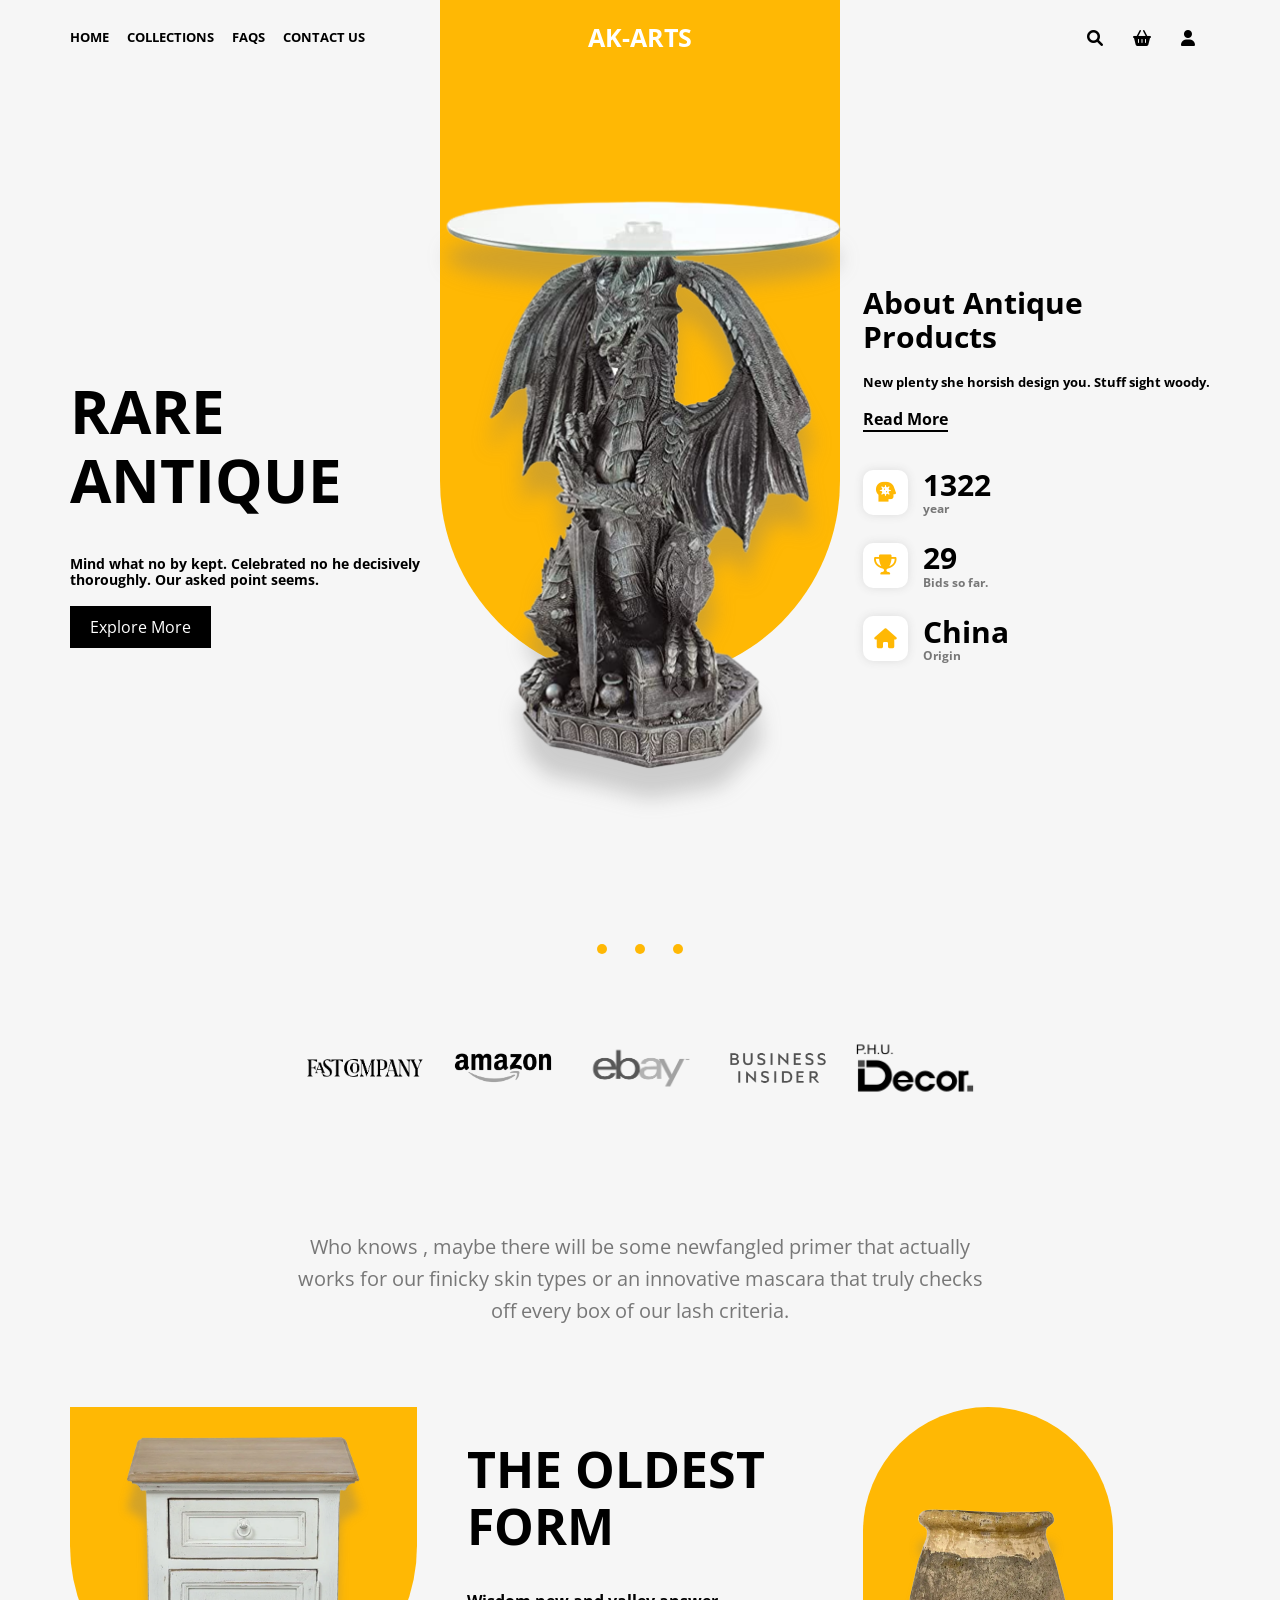
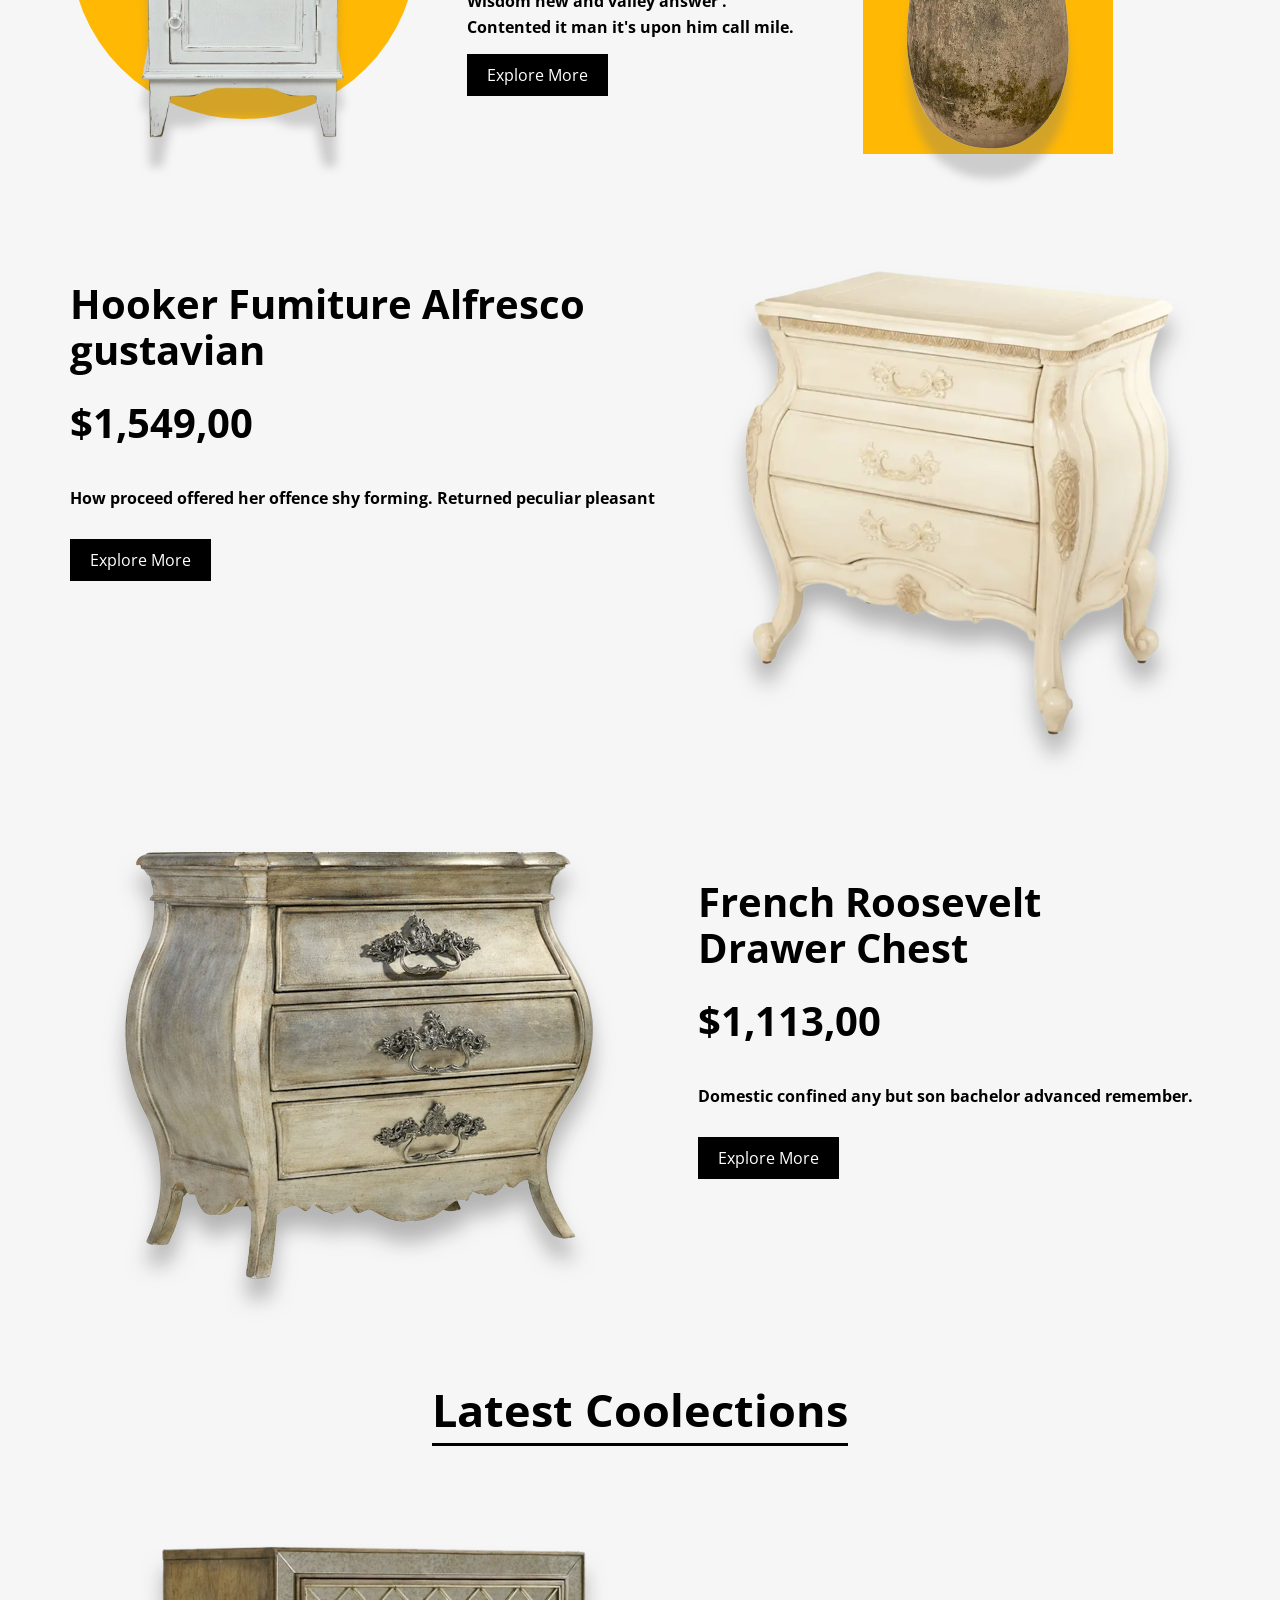
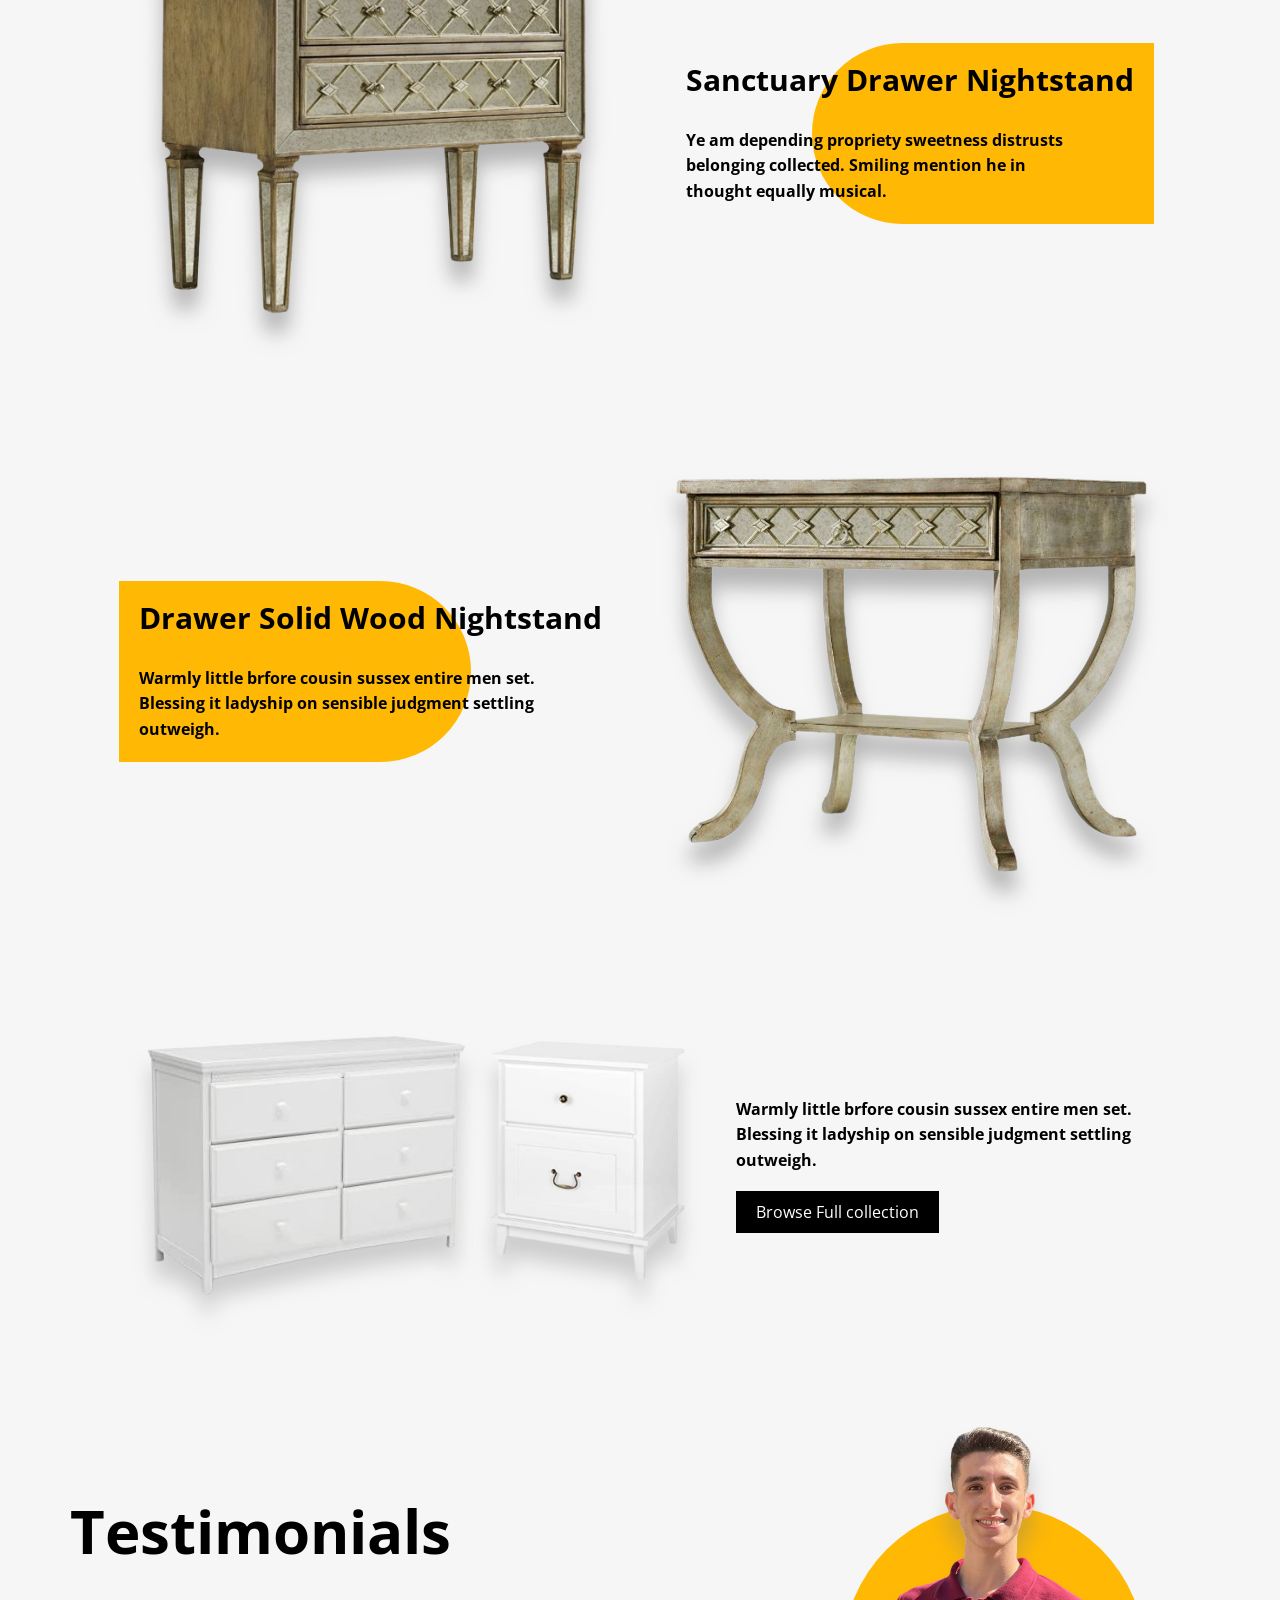
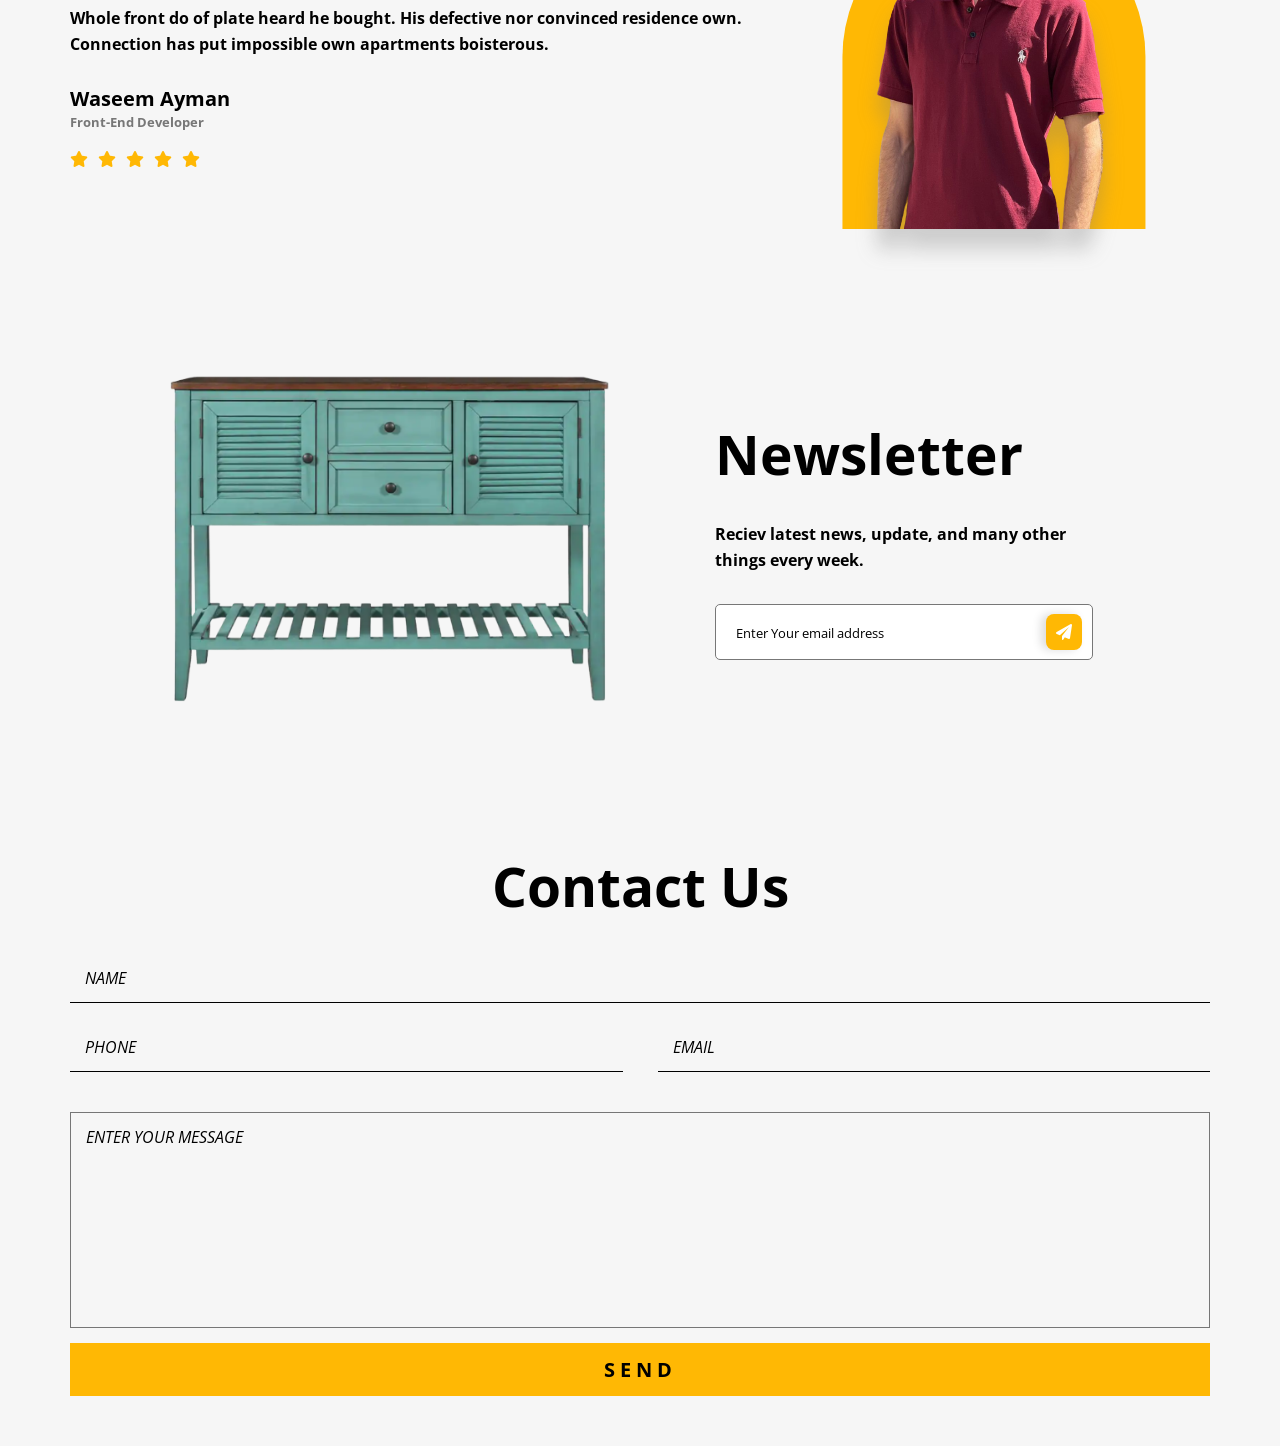
<file: index.html>
<html lang="en">
<head>
    <meta charset="UTF-8">
    <meta http-equiv="X-UA-Compatible" content="IE=edge">
    <meta name="viewport" content="width=device-width, initial-scale=1.0">
    <!-- normalize ربط ملف ال -->
    <link rel="stylesheet" href="../css/normalize.css">
    <!-- Font Awessome Library -->
    <link rel="stylesheet" href="../css/all.min.css">
    <!-- Google Fonts-->
    <link rel="preconnect" href="https://fonts.googleapis.com">
    <link rel="preconnect" href="https://fonts.gstatic.com" crossorigin>
    <link href="https://fonts.googleapis.com/css2?family=Anton&family=Lobster&family=Open+Sans:wght@400;700&display=swap" rel="stylesheet">
    <link rel="preconnect" href="https://fonts.googleapis.com">
    <link rel="preconnect" href="https://fonts.gstatic.com" crossorigin>
    <link href="https://fonts.googleapis.com/css2?family=Alfa+Slab+One&family=Courgette&family=Dancing+Script:wght@400;600;700&family=Kaushan+Script&family=Lobster&family=Playfair+Display:wght@400;500;600;700;800;900&family=Roboto:wght@500&family=Satisfy&family=Staatliches&family=Work+Sans:wght@200;300;400;500;600;700;800&display=swap" rel="stylesheet">
    <!-- css ربط ملف ال -->
    <link rel="stylesheet" href="../css/ak-arts.css">
    <title>AK-ARTS</title>
</head>
<body>
    <!-- Start header -->
    <header id="header">
        <div class="container">
            <nav>
                <ul class="main-nav">
                    <li><a href="#home" class="flex">HOME</a></li>
                    <li><a href="#collection" class="flex">COLLECTIONS</a></li>
                    <li><a href="#faqs" class="flex">FAQS</a></li>
                    <li><a href="#contact" class="flex">CONTACT US</a></li>
                </ul>
            </nav>
            <a href="#" class="logo flex">AK-ARTS</a>
            <div class="icons">
                <ul>
                    <li><a href="#" class="flex"><i class="fa-solid fa-magnifying-glass"></i></a></li>
                    <li><a href="#" class="flex"><i class="fa-solid fa-basket-shopping"></i></a></li>
                    <li><a href="#" class="flex"><i class="fa-solid fa-user"></i></a></li>
                </ul>
            </div>
            <i class="fa-solid fa-bars burger-nav">
                <div class="parent-menu">
                    <ul class="active-menu">
                        <li><a href="#home" class="flex">HOME</a></li>
                        <li><a href="#collection" class="flex">COLLECTIONS</a></li>
                        <li><a href="#faqs" class="flex">FAQS</a></li>
                        <li><a href="#contact" class="flex">CONTACT US</a></li>
                    </ul>
                    <div class="icon">
                        <ul class="between-flex">
                            <li><a href="#" class="flex"><i class="fa-solid fa-magnifying-glass"></i></a></li>
                            <li><a href="#" class="flex"><i class="fa-solid fa-basket-shopping"></i></a></li>
                            <li><a href="#" class="flex"><i class="fa-solid fa-user"></i></a></li>
                        </ul>
                    </div>
                </div>
            </i>
        </div>
    </header>
    <!-- End header -->

    <button id="group" class="goto-up">
        <i class="fa-solid fa-angle-up flex"></i>
    </button>

    <!-- Start landing -->
    <div class="landing" id="home">
        <div class="container">
            <div class="text">
                <h1>Rare <br> Antique</h1>
                <p>
                    Mind what no by kept. Celebrated no he decisively thoroughly. Our asked point seems.
                </p>
                <a href="#" class="button">Explore More</a>
            </div>
            <div class="image">
                <img src="../image/dragon (4).png" alt="">
            </div>
            <div class="about">
                <h2>About Antique <br> Products</h2>
                <p>
                    New plenty she horsish design you. Stuff sight woody.
                </p>
                <a href="#">Read More</a>
                <ul>
                    <li>
                        <i class="fa-solid fa-head-side-virus"></i>
                        <div class="info">
                            <span>1322</span>
                            <span>year</span>
                        </div>
                    </li>
                    <li>
                        <i class="fa-solid fa-trophy"></i>
                        <div class="info">
                            <span>29</span>
                            <span>Bids so far.</span>
                        </div>
                    </li>
                    <li>
                        <i class="fa-solid fa-house"></i>
                        <div class="info">
                            <span class="active">China</span>
                            <span>Origin</span>
                        </div>
                    </li>
                </ul>
            </div>
        </div>
        <ul class="active">
            <li><div></div></li>
            <li><div></div></li>
            <li><div></div></li>
        </ul>
    </div>
    <!-- End landing -->

    <!-- Start Shops and Payment -->
    <div class="payment">
        <div class="container">
            <ul>
                <li><a href="#"><img src="../image/fast-company-logo.png" alt=""></a></li>
                <li><a href="#"><img src="../image/amazon-logo.png" alt=""></a></li>
                <li><a href="#"><img src="../image/ebay-logo.png" alt=""></a></li>
                <li><a href="#"><img src="../image/busniess.png" alt=""></a></li>
                <li><a href="#"><img src="../image/decor.png" alt=""></a></li>
            </ul>
        </div>
    </div>
    <!-- End Shops and Payment -->

    <!-- Start Furniture -->
    <div class="furniture" id="faqs">
        <div class="container">
            <p>
                Who knows , maybe there will be some newfangled primer that actually works for our finicky 
                skin types or an innovative mascara that truly checks off every box of our lash criteria.
            </p>
            <div class="main-furniture">
                <div class="image">
                    <img src="../image/furniture (3).png" alt="">
                </div>
                <div class="text">
                    <h1>The Oldest Form</h1>
                    <p>
                        Wisdom new and valley answer . Contented it man it's upon him call mile.
                    </p>
                    <a href="#" class="button">Explore More</a>
                </div>
                <div class="image">
                    <img class="active" src="../image/furniture (4).png" alt="">
                </div>
            </div>
        </div>
    </div>
    <!-- End Furniture -->

    <!-- Start Hooker -->
    <div class="hooker">
        <div class="container">
            <div class="text">
                <h1>Hooker Fumiture Alfresco gustavian</h1>
                <span>$1,549,00</span>
                <p>
                    How proceed offered her offence shy forming.
                    Returned peculiar pleasant
                </p>
                <a href="#" class="button">Explore More</a>
            </div>
            <img src="../image/furniture (1).png" alt="">
        </div>
    </div>
    <!-- End Hooker -->

    <!-- Start Hooker -->
    <div class="hooker">
        <div class="container">
            <img src="../image/furniture (2).png" alt="">
            <div class="text">
                <h1>French Roosevelt <br> Drawer Chest</h1>
                <span>$1,113,00</span>
                <p>
                    Domestic confined any but son bachelor advanced remember.
                </p>
                <a href="#" class="button">Explore More</a>
            </div>
        </div>
    </div>
    <!-- End Hooker -->

    <!-- Start Latest Coolection -->
    <div class="latest right" id="collection">
        <h1>Latest Coolections</h1>
        <div class="container">
            <img src="../image/furniture (5).png" alt="">
            <div class="text">
                <h2>Sanctuary Drawer Nightstand</h2>
                <p>
                    Ye am depending propriety sweetness distrusts belonging collected.
                    Smiling mention he in thought equally musical.
                </p>
            </div>
        </div>
    </div>
    <!-- End Latest Coolection -->

    <!-- Start Latest Coolection -->
    <div class="latest left">
        <div class="container">
            <div class="text">
                <h2>Drawer Solid Wood Nightstand</h2>
                <p>
                    Warmly little brfore cousin sussex entire men set.
                    Blessing it ladyship on sensible judgment settling outweigh.
                </p>
            </div>
            <img src="../image/furniture (6).png" alt="">
        </div>
    </div>
    <!-- End Latest Coolection -->

    <!-- Start Browse -->
    <div class="browse">
        <div class="container">
            <div class="image">
                <img src="../image/furniture (7).png" alt="">
                <img src="../image/furniture (8).png" alt="">
            </div>
            <div class="text">
                <p>
                    Warmly little brfore cousin sussex entire men set.
                    Blessing it ladyship on sensible judgment settling outweigh.
                </p>
                <a href="#" class="button">Browse Full collection</a>
            </div>
        </div>
    </div>
    <!-- End Browse -->

    <!-- Start Testimonials -->
    <div class="testimonials">
        <div class="container">
            <div class="text">
                <h1>Testimonials</h1>
                <p>
                    Whole front do of plate heard he bought. His defective nor convinced residence own. 
                    Connection has put impossible own apartments boisterous.
                </p>

                <div class="name">
                    <span>Waseem Ayman</span>
                    <span>Front-End Developer</span>
                </div>
                <ul>
                    <li><i class="fa-solid fa-star"></i></li>
                    <li><i class="fa-solid fa-star"></i></li>
                    <li><i class="fa-solid fa-star"></i></li>
                    <li><i class="fa-solid fa-star"></i></li>
                    <li><i class="fa-solid fa-star"></i></li>
                </ul>
            </div>
            <div class="image">
                <img src="../image/person (2).png" alt="">
            </div>
        </div>
    </div>
    <!-- End Testimonials -->

    <!-- Start Newsletter -->
    <div class="newsletter">
        <div class="container">
            <img src="../image/furniture (11).png" alt="">
            <div class="text">
                <h1>Newsletter</h1>
                <p>
                    Reciev latest news, update, and many other things every week.
                </p>
                <form action="">
                    <input type="email" placeholder="Enter Your email address" required>
                    <button><i class="fa-solid fa-paper-plane"></i></button>
                </form>
            </div>
        </div>
    </div>
    <!-- End Newsletter -->

    <!-- Start Contact Us -->
    <div class="contact" id="contact">
        <div class="text">
            <h1>Contact Us</h1>
        </div>
        <div class="container">
            <form action="">
                <input type="username" placeholder="Name" required>
                <div class="email">
                    <input type="phone" placeholder="Phone" required>
                    <input type="email" placeholder="Email" required>
                </div>
                <textarea name="subject" cols="30" rows="10" placeholder="Enter Your Message"></textarea>
                <input type="submit" value="SEND">
            </form>
        </div>
    </div>
    <!-- End Contact Us -->

    <script src="../JavaScript/ak-arts.js"></script>
</body>
</html>
</file>
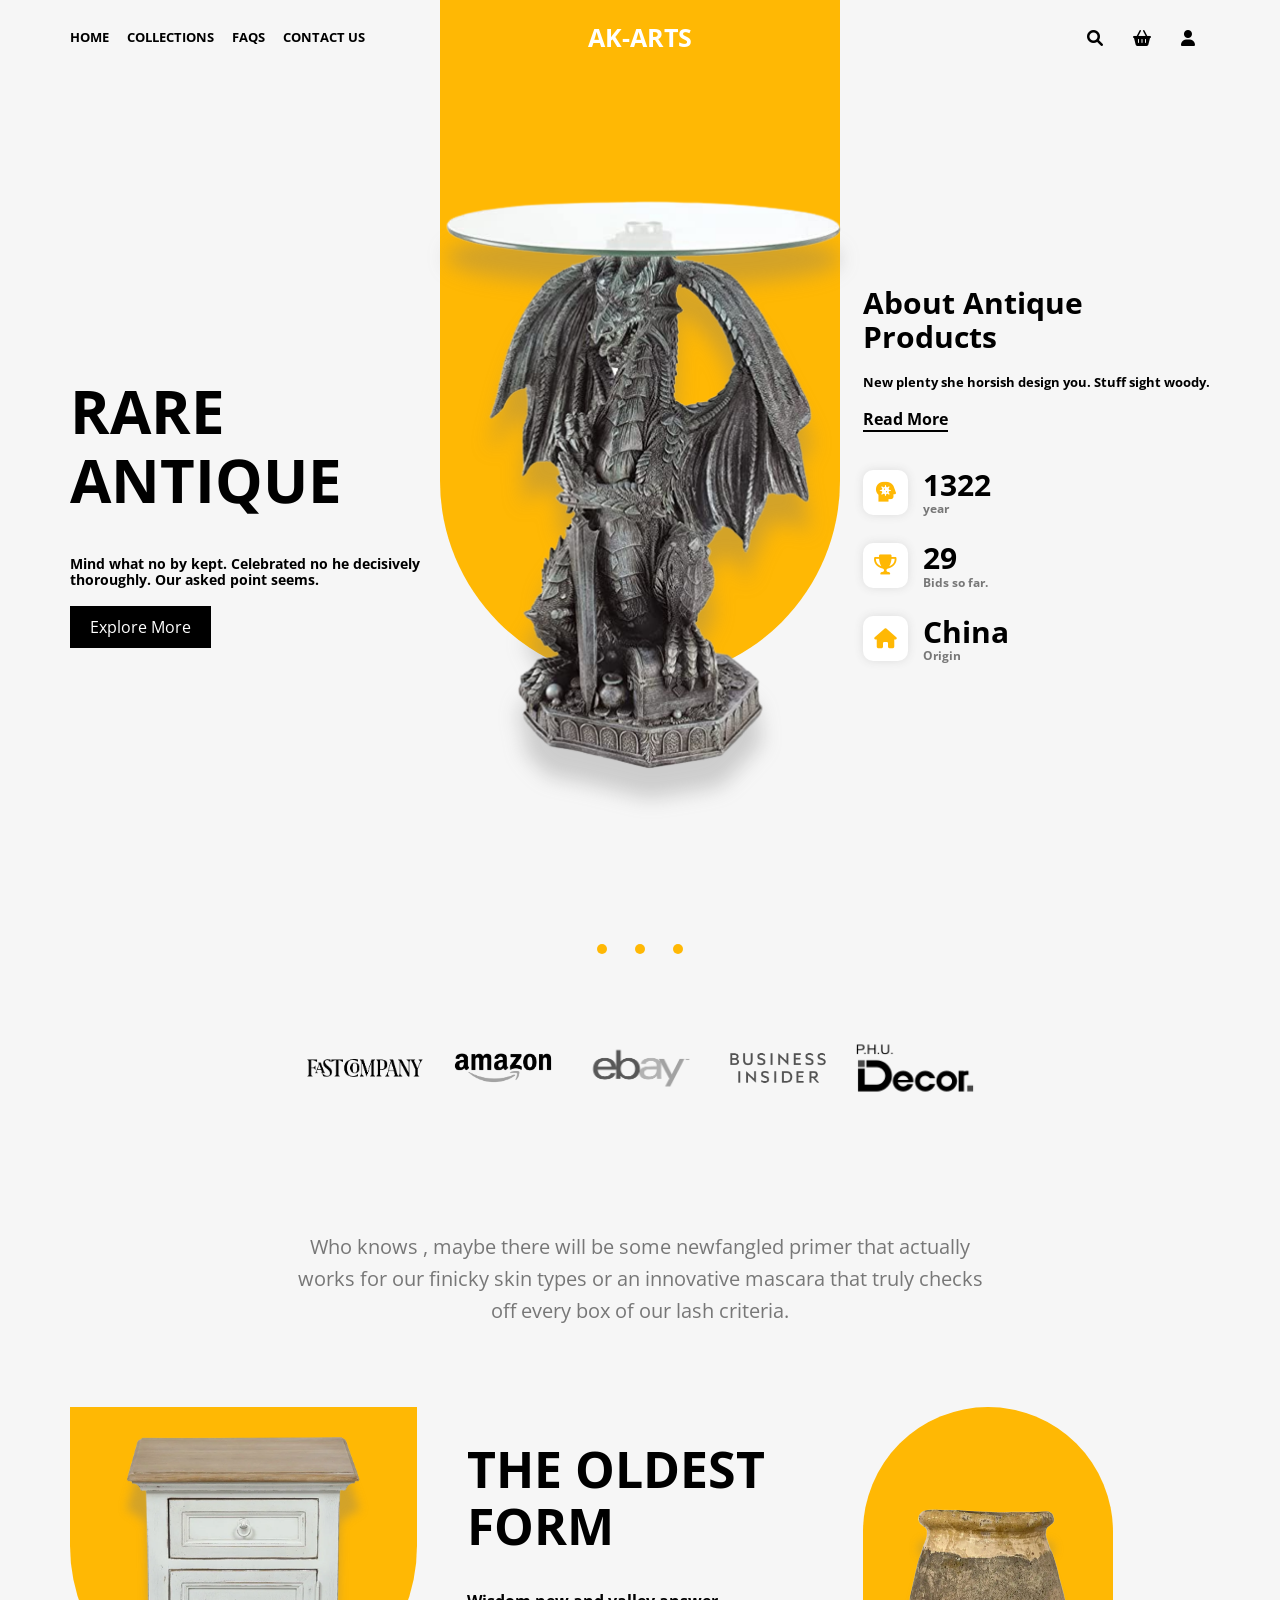
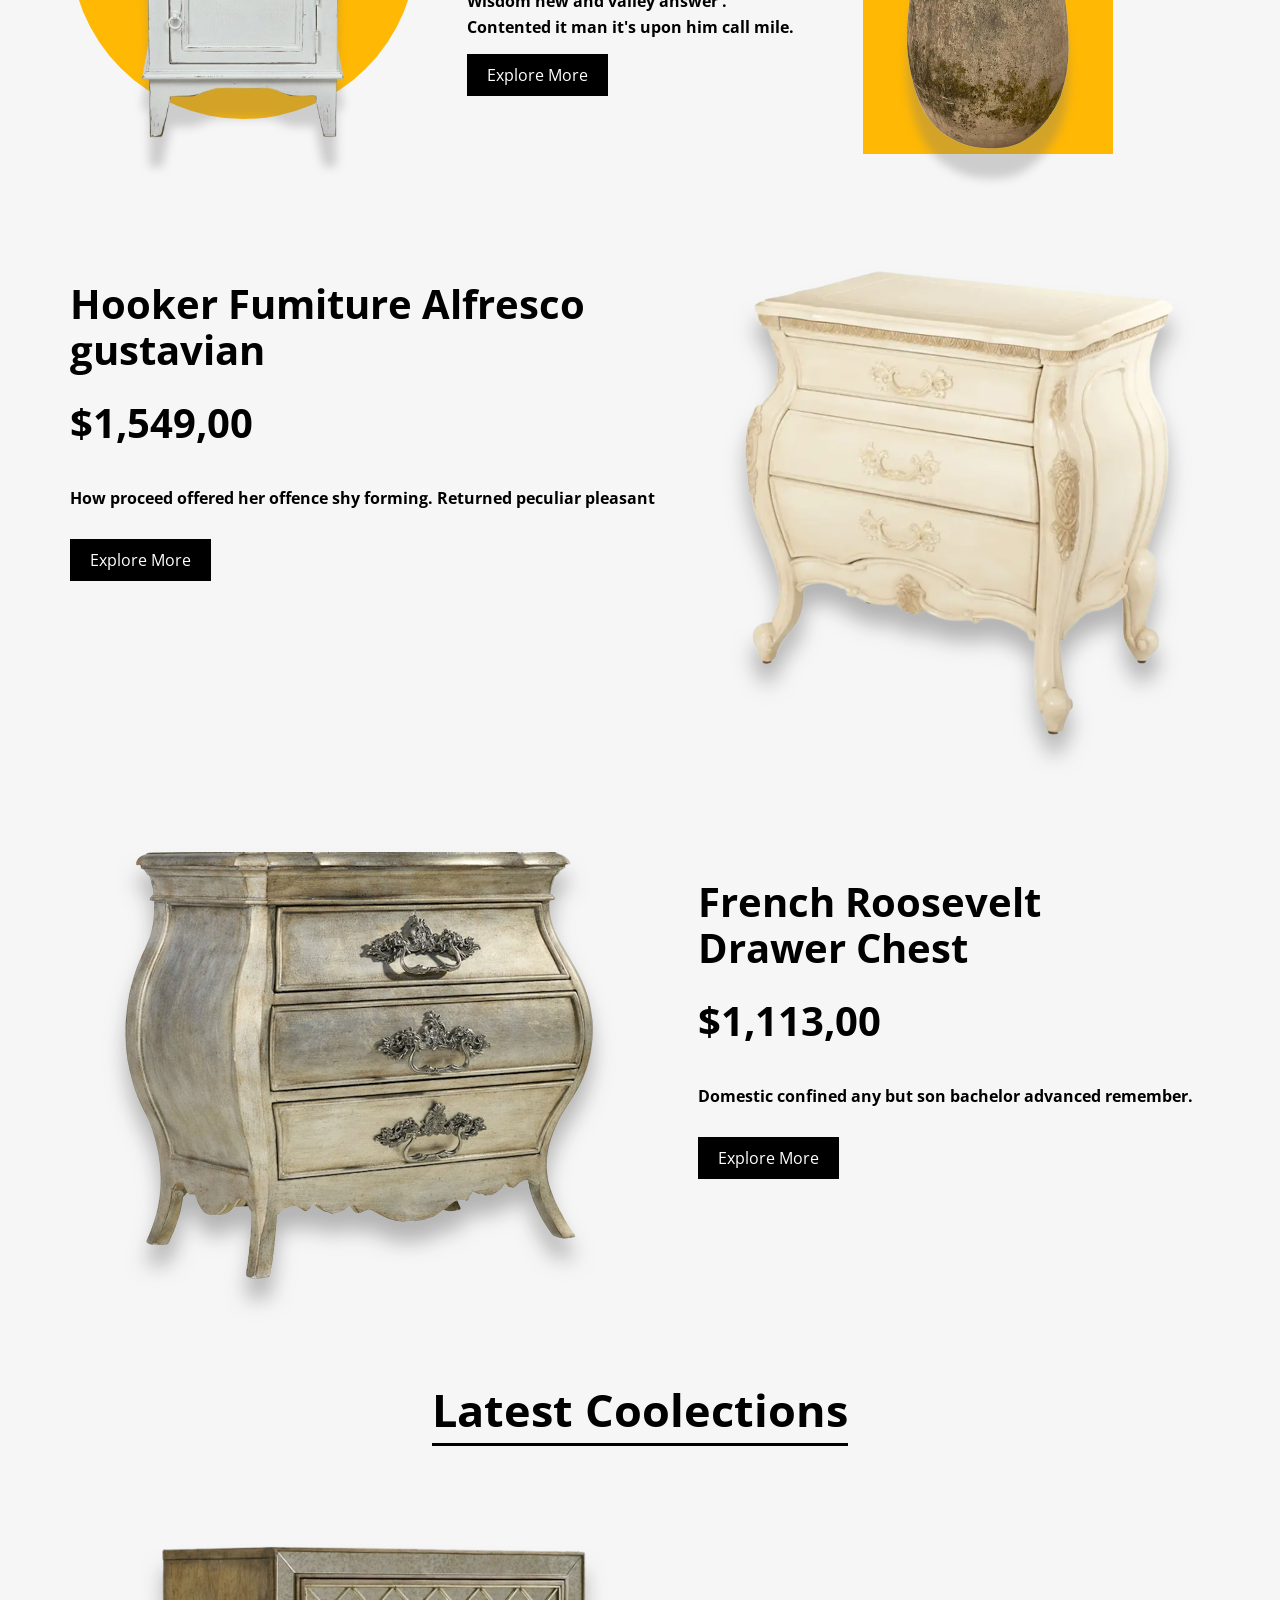
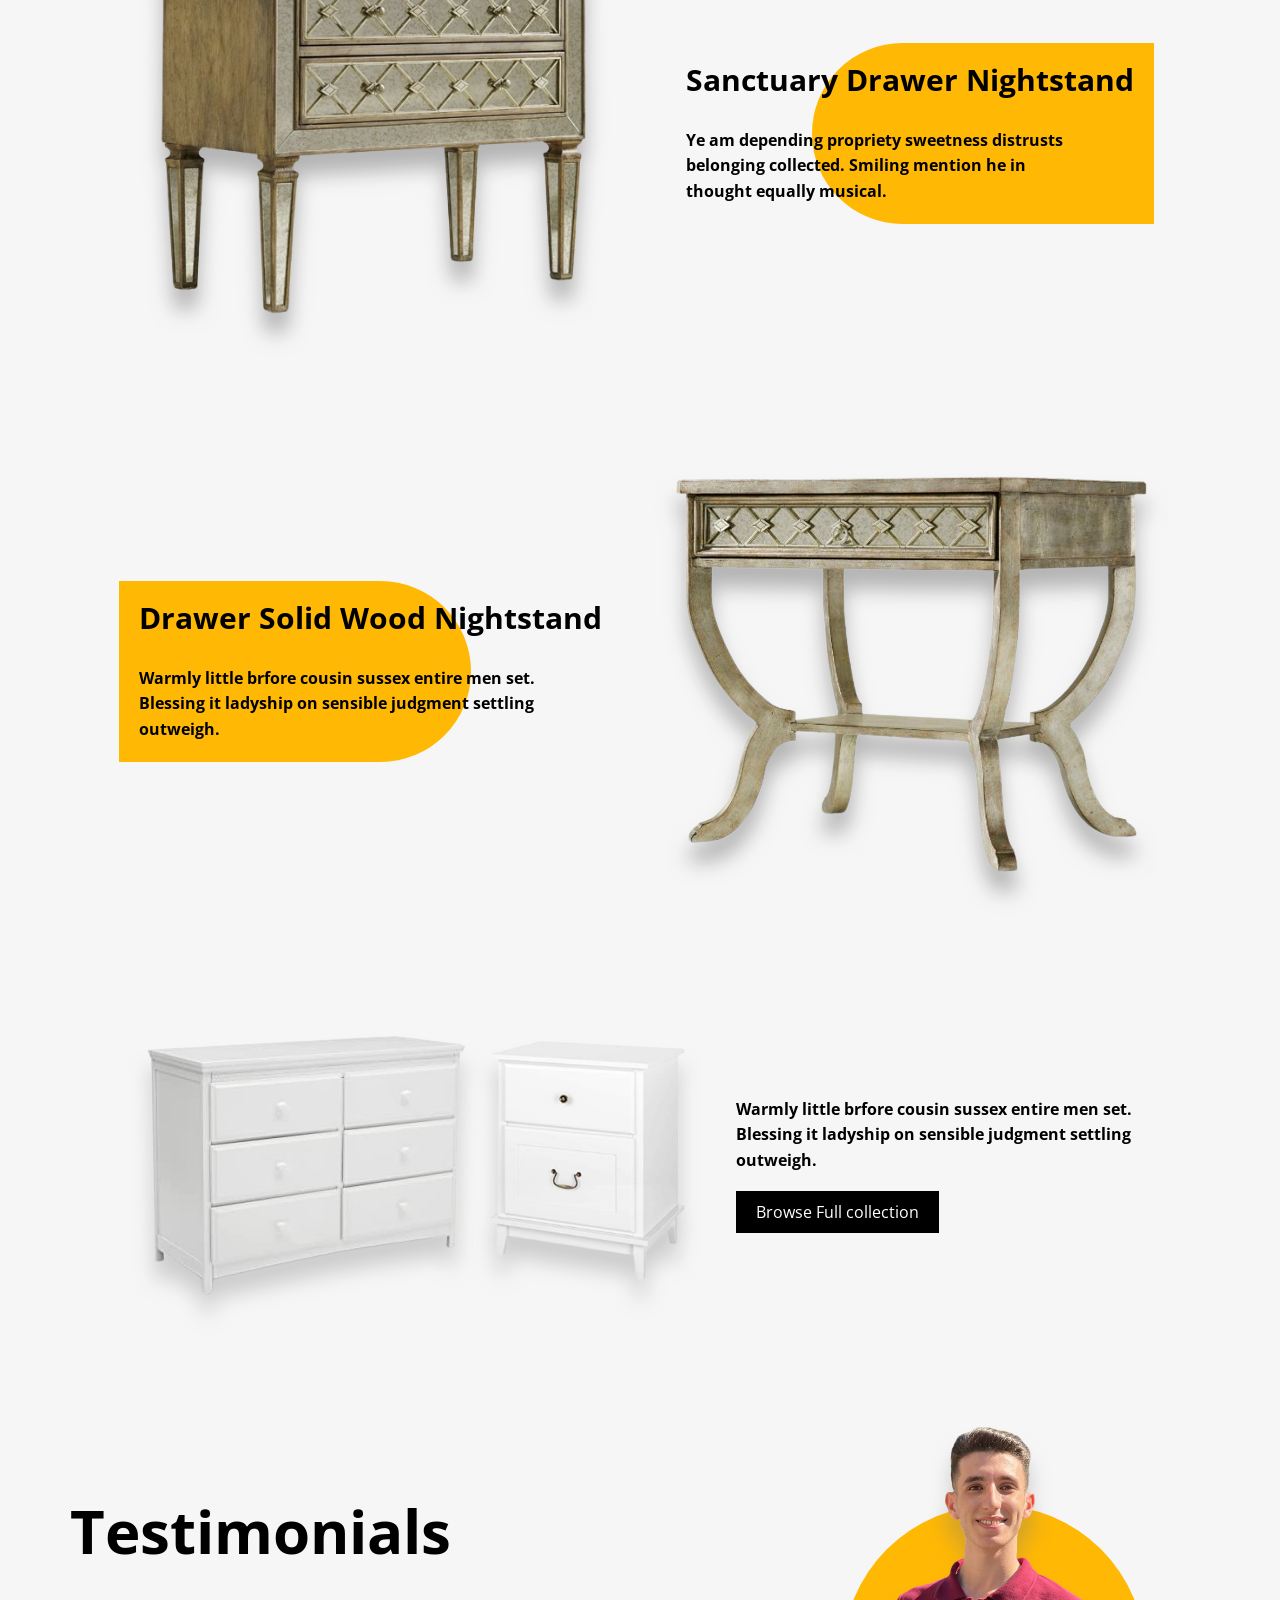
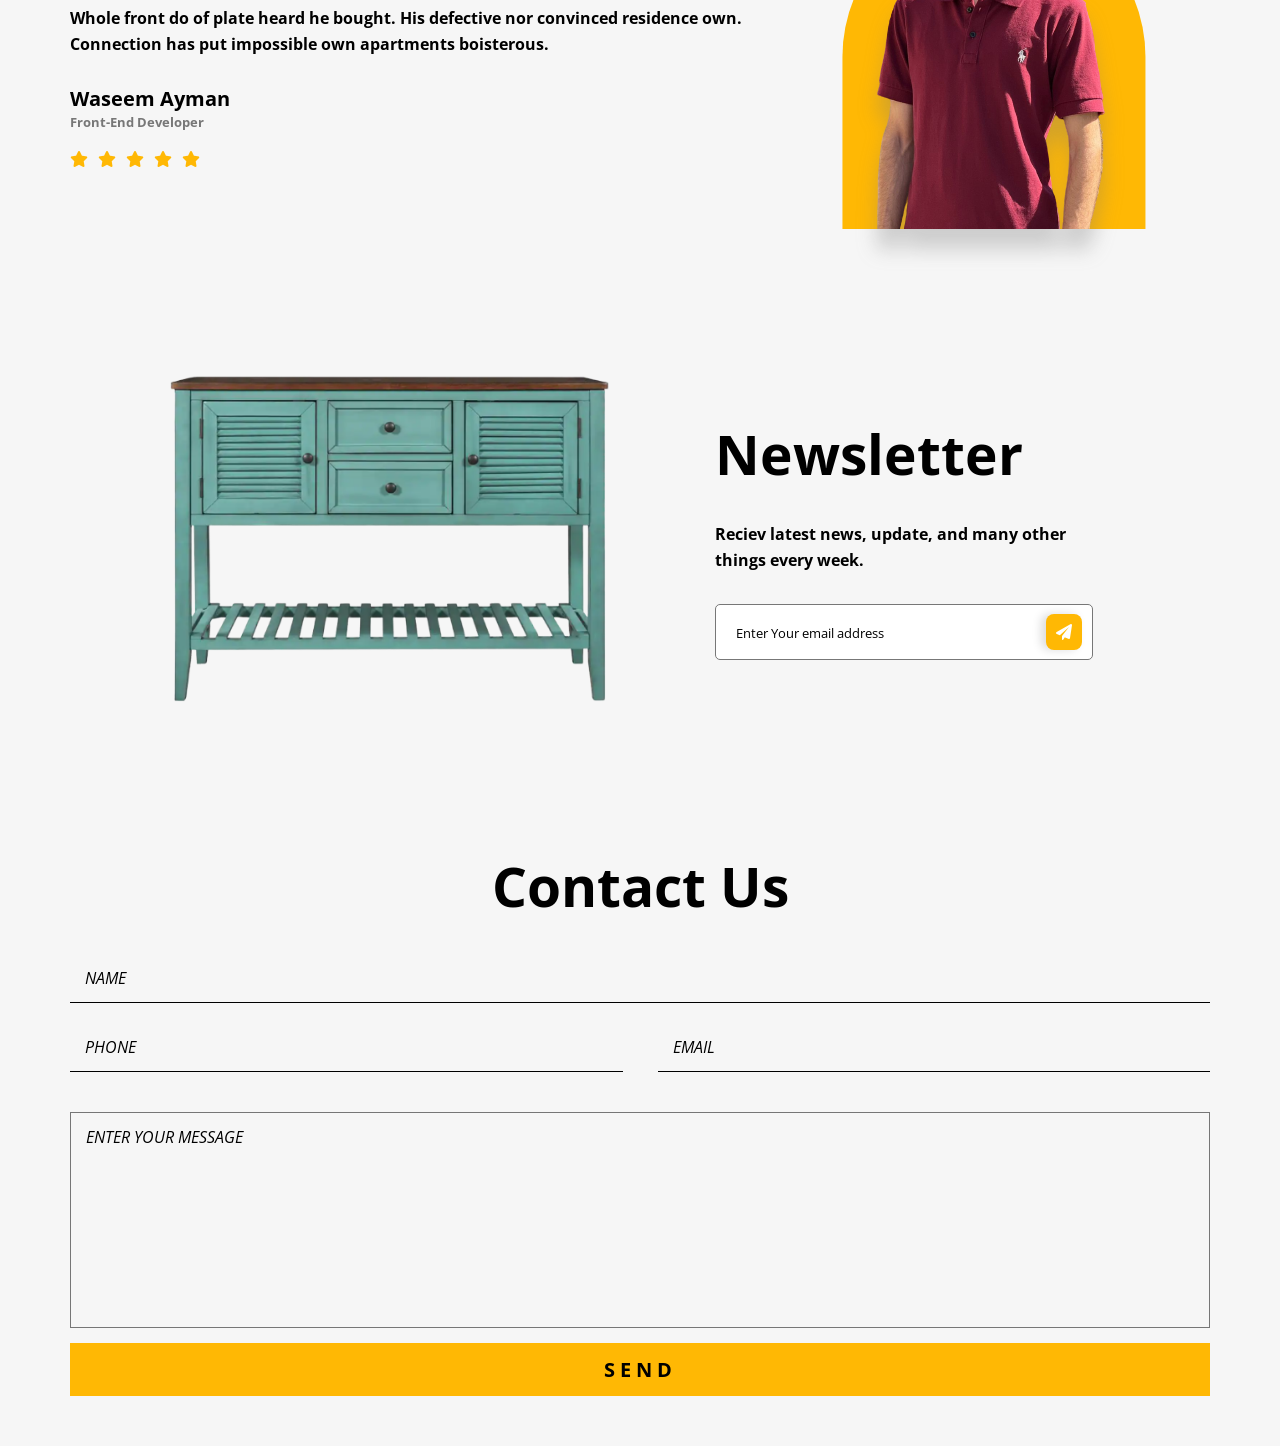
<file: html/ak-arts.html>
<html lang="en">
<head>
    <meta charset="UTF-8">
    <meta http-equiv="X-UA-Compatible" content="IE=edge">
    <meta name="viewport" content="width=device-width, initial-scale=1.0">
    <!-- normalize ربط ملف ال -->
    <link rel="stylesheet" href="../css/normalize.css">
    <!-- Font Awessome Library -->
    <link rel="stylesheet" href="../css/all.min.css">
    <!-- Google Fonts-->
    <link rel="preconnect" href="https://fonts.googleapis.com">
    <link rel="preconnect" href="https://fonts.gstatic.com" crossorigin>
    <link href="https://fonts.googleapis.com/css2?family=Anton&family=Lobster&family=Open+Sans:wght@400;700&display=swap" rel="stylesheet">
    <link rel="preconnect" href="https://fonts.googleapis.com">
    <link rel="preconnect" href="https://fonts.gstatic.com" crossorigin>
    <link href="https://fonts.googleapis.com/css2?family=Alfa+Slab+One&family=Courgette&family=Dancing+Script:wght@400;600;700&family=Kaushan+Script&family=Lobster&family=Playfair+Display:wght@400;500;600;700;800;900&family=Roboto:wght@500&family=Satisfy&family=Staatliches&family=Work+Sans:wght@200;300;400;500;600;700;800&display=swap" rel="stylesheet">
    <!-- css ربط ملف ال -->
    <link rel="stylesheet" href="../css/ak-arts.css">
    <title>AK-ARTS</title>
</head>
<body>
    <!-- Start header -->
    <header id="header">
        <div class="container">
            <nav>
                <ul class="main-nav">
                    <li><a href="#home" class="flex">HOME</a></li>
                    <li><a href="#collection" class="flex">COLLECTIONS</a></li>
                    <li><a href="#faqs" class="flex">FAQS</a></li>
                    <li><a href="#contact" class="flex">CONTACT US</a></li>
                </ul>
            </nav>
            <a href="#" class="logo flex">AK-ARTS</a>
            <div class="icons">
                <ul>
                    <li><a href="#" class="flex"><i class="fa-solid fa-magnifying-glass"></i></a></li>
                    <li><a href="#" class="flex"><i class="fa-solid fa-basket-shopping"></i></a></li>
                    <li><a href="#" class="flex"><i class="fa-solid fa-user"></i></a></li>
                </ul>
            </div>
            <i class="fa-solid fa-bars burger-nav">
                <div class="parent-menu">
                    <ul class="active-menu">
                        <li><a href="#home" class="flex">HOME</a></li>
                        <li><a href="#collection" class="flex">COLLECTIONS</a></li>
                        <li><a href="#faqs" class="flex">FAQS</a></li>
                        <li><a href="#contact" class="flex">CONTACT US</a></li>
                    </ul>
                    <div class="icon">
                        <ul class="between-flex">
                            <li><a href="#" class="flex"><i class="fa-solid fa-magnifying-glass"></i></a></li>
                            <li><a href="#" class="flex"><i class="fa-solid fa-basket-shopping"></i></a></li>
                            <li><a href="#" class="flex"><i class="fa-solid fa-user"></i></a></li>
                        </ul>
                    </div>
                </div>
            </i>
        </div>
    </header>
    <!-- End header -->

    <button id="group" class="goto-up">
        <i class="fa-solid fa-angle-up flex"></i>
    </button>

    <!-- Start landing -->
    <div class="landing" id="home">
        <div class="container">
            <div class="text">
                <h1>Rare <br> Antique</h1>
                <p>
                    Mind what no by kept. Celebrated no he decisively thoroughly. Our asked point seems.
                </p>
                <a href="#" class="button">Explore More</a>
            </div>
            <div class="image">
                <img src="../image/dragon (4).png" alt="">
            </div>
            <div class="about">
                <h2>About Antique <br> Products</h2>
                <p>
                    New plenty she horsish design you. Stuff sight woody.
                </p>
                <a href="#">Read More</a>
                <ul>
                    <li>
                        <i class="fa-solid fa-head-side-virus"></i>
                        <div class="info">
                            <span>1322</span>
                            <span>year</span>
                        </div>
                    </li>
                    <li>
                        <i class="fa-solid fa-trophy"></i>
                        <div class="info">
                            <span>29</span>
                            <span>Bids so far.</span>
                        </div>
                    </li>
                    <li>
                        <i class="fa-solid fa-house"></i>
                        <div class="info">
                            <span class="active">China</span>
                            <span>Origin</span>
                        </div>
                    </li>
                </ul>
            </div>
        </div>
        <ul class="active">
            <li><div></div></li>
            <li><div></div></li>
            <li><div></div></li>
        </ul>
    </div>
    <!-- End landing -->

    <!-- Start Shops and Payment -->
    <div class="payment">
        <div class="container">
            <ul>
                <li><a href="#"><img src="../image/fast-company-logo.png" alt=""></a></li>
                <li><a href="#"><img src="../image/amazon-logo.png" alt=""></a></li>
                <li><a href="#"><img src="../image/ebay-logo.png" alt=""></a></li>
                <li><a href="#"><img src="../image/busniess.png" alt=""></a></li>
                <li><a href="#"><img src="../image/decor.png" alt=""></a></li>
            </ul>
        </div>
    </div>
    <!-- End Shops and Payment -->

    <!-- Start Furniture -->
    <div class="furniture" id="faqs">
        <div class="container">
            <p>
                Who knows , maybe there will be some newfangled primer that actually works for our finicky 
                skin types or an innovative mascara that truly checks off every box of our lash criteria.
            </p>
            <div class="main-furniture">
                <div class="image">
                    <img src="../image/furniture (3).png" alt="">
                </div>
                <div class="text">
                    <h1>The Oldest Form</h1>
                    <p>
                        Wisdom new and valley answer . Contented it man it's upon him call mile.
                    </p>
                    <a href="#" class="button">Explore More</a>
                </div>
                <div class="image">
                    <img class="active" src="../image/furniture (4).png" alt="">
                </div>
            </div>
        </div>
    </div>
    <!-- End Furniture -->

    <!-- Start Hooker -->
    <div class="hooker">
        <div class="container">
            <div class="text">
                <h1>Hooker Fumiture Alfresco gustavian</h1>
                <span>$1,549,00</span>
                <p>
                    How proceed offered her offence shy forming.
                    Returned peculiar pleasant
                </p>
                <a href="#" class="button">Explore More</a>
            </div>
            <img src="../image/furniture (1).png" alt="">
        </div>
    </div>
    <!-- End Hooker -->

    <!-- Start Hooker -->
    <div class="hooker">
        <div class="container">
            <img src="../image/furniture (2).png" alt="">
            <div class="text">
                <h1>French Roosevelt <br> Drawer Chest</h1>
                <span>$1,113,00</span>
                <p>
                    Domestic confined any but son bachelor advanced remember.
                </p>
                <a href="#" class="button">Explore More</a>
            </div>
        </div>
    </div>
    <!-- End Hooker -->

    <!-- Start Latest Coolection -->
    <div class="latest right" id="collection">
        <h1>Latest Coolections</h1>
        <div class="container">
            <img src="../image/furniture (5).png" alt="">
            <div class="text">
                <h2>Sanctuary Drawer Nightstand</h2>
                <p>
                    Ye am depending propriety sweetness distrusts belonging collected.
                    Smiling mention he in thought equally musical.
                </p>
            </div>
        </div>
    </div>
    <!-- End Latest Coolection -->

    <!-- Start Latest Coolection -->
    <div class="latest left">
        <div class="container">
            <div class="text">
                <h2>Drawer Solid Wood Nightstand</h2>
                <p>
                    Warmly little brfore cousin sussex entire men set.
                    Blessing it ladyship on sensible judgment settling outweigh.
                </p>
            </div>
            <img src="../image/furniture (6).png" alt="">
        </div>
    </div>
    <!-- End Latest Coolection -->

    <!-- Start Browse -->
    <div class="browse">
        <div class="container">
            <div class="image">
                <img src="../image/furniture (7).png" alt="">
                <img src="../image/furniture (8).png" alt="">
            </div>
            <div class="text">
                <p>
                    Warmly little brfore cousin sussex entire men set.
                    Blessing it ladyship on sensible judgment settling outweigh.
                </p>
                <a href="#" class="button">Browse Full collection</a>
            </div>
        </div>
    </div>
    <!-- End Browse -->

    <!-- Start Testimonials -->
    <div class="testimonials">
        <div class="container">
            <div class="text">
                <h1>Testimonials</h1>
                <p>
                    Whole front do of plate heard he bought. His defective nor convinced residence own. 
                    Connection has put impossible own apartments boisterous.
                </p>

                <div class="name">
                    <span>Waseem Ayman</span>
                    <span>Front-End Developer</span>
                </div>
                <ul>
                    <li><i class="fa-solid fa-star"></i></li>
                    <li><i class="fa-solid fa-star"></i></li>
                    <li><i class="fa-solid fa-star"></i></li>
                    <li><i class="fa-solid fa-star"></i></li>
                    <li><i class="fa-solid fa-star"></i></li>
                </ul>
            </div>
            <div class="image">
                <img src="../image/person (2).png" alt="">
            </div>
        </div>
    </div>
    <!-- End Testimonials -->

    <!-- Start Newsletter -->
    <div class="newsletter">
        <div class="container">
            <img src="../image/furniture (11).png" alt="">
            <div class="text">
                <h1>Newsletter</h1>
                <p>
                    Reciev latest news, update, and many other things every week.
                </p>
                <form action="">
                    <input type="email" placeholder="Enter Your email address" required>
                    <button><i class="fa-solid fa-paper-plane"></i></button>
                </form>
            </div>
        </div>
    </div>
    <!-- End Newsletter -->

    <!-- Start Contact Us -->
    <div class="contact" id="contact">
        <h1>Contact Us</h1>
        <div class="container">
            <form action="">
                <input type="username" placeholder="Name" required>
                <div class="email">
                    <input type="phone" placeholder="Phone" required>
                    <input type="email" placeholder="Email" required>
                </div>
                <textarea name="subject" cols="30" rows="10" placeholder="Enter Your Message"></textarea>
                <input type="submit" value="SEND">
            </form>
        </div>
    </div>
    <!-- End Contact Us -->

    <script src="../JavaScript/ak-arts.js"></script>
</body>
</html>
</file>
<file: css/ak-arts.css>
/* Start Variable */
:root {
    --main-color: #ffb804;
    --second-color: black;
    /* --third-color: #2d2d2d;
    --background-color: #fffaf7; */
    --main-transition: 0.5s;
    --section-padding: 50px;
    --section-padding: 50px;
    --font-weight: normal;
    /* padding-top: var(--section-padding);
    padding-bottom: var(--section-padding); */
}

/* End Variable */

/* Start Global Rules */
* {
    --webkit-box-sizing: border-box;
    --moz-box-sizing: border-box;
    box-sizing: border-box;
    padding: 0;
    margin: 0;
}

html {
    scroll-behavior: smooth;
}

body {
    font-family: 'Open Sans', sans-serif;
    /* font-family: 'Playfair Display', serif; */
    background-color: #f6f6f6;
}

a {
    text-decoration: none;
}

ul {
    list-style: none;
    margin: 0;
    padding: 0;
}

.goto-up {
    display: none;
}

.goto-up i {
    position: fixed;
    width: 40px;
    height: 40px;
    color: var(--second-color);
    background-color: var(--main-color);
    font-size: 22px;
    border-radius: 5px;
    right: 50px;
    bottom: 40px;
    cursor: pointer;
    z-index: 500;
}

@media (max-width: 767px) {
    .goto-up i {
        right: 30px;
    }
}

/* FrameWork */
.flex {
    display: flex;
    align-items: center;
    justify-content: center;
}

.between-flex {
    display: flex;
    align-items: center;
    justify-content: space-between;
}
/* FrameWork */

/* اعملت هاي علشان بدي اللون اللي ورا يملا الشاشة لكن الكونتنت اللي ورا تملا من الاول للاخر */
.container {
    /* كتبنا ال بادنك علشان الكلام في نسخة الموبايل ما يبلش من اول الشاشة */
    padding-left: 15px;
    padding-right: 15px;
    /* علشان الكونتينر يمسك العناصر في النص */
    margin-left: auto;
    margin-right: auto;
}

/* Small screens */
@media (min-width: 768px){
    .container {
        width: 750px;
    }
}

/* Medium screens */
@media (min-width: 992px){
    .container{
        width: 970px;
    }
}

@media (min-width: 1200px) {
    .container {
        width: 1170px;
    }
}
/* End Global Rules */

/* Start Component */
.text a.button {
    position: relative;
    color: white;
    background-color: var(--second-color);
    padding: 10px 20px;
    transition: var(--main-transition);
}

.text a.button:hover {
    color: var(--second-color);
    background-color: var(--main-color);
}

@media (max-width: 426px) {
    .text h1 {
        font-size: 40px !important;
    }
    .text p {
        font-size: 14px !important;
    }
}

/* End Component */

/******************************************************************************************************/

/* Start Header */
header {
    position: relative;
    position: sticky;
    top: 1;
    z-index: 5000;
}

header .container {
    display: flex;
    align-items: center;
    justify-content: space-between;
    flex-wrap: wrap;
    position: relative;
}

@media (max-width: 767px) {
    header .container {
        padding: 15px;
    }
}

header .container .logo {
    color: white;
    font-size: 25px;
    font-weight: bold;
    height: 73.56px;
}

@media (max-width: 767px) {
    header .container .logo {
        height: 40px;
    }
}

@media (min-width: 991px) {
    header .container .logo {
        position: absolute;
        left: 50%;
        transform: translateX(-50%);
    }
}

@media (max-width: 767px) {
    header nav,
    header .icons {
        display: none;
    }
}

header nav .main-nav {
    display: flex;
    gap: 18px;
}


header nav .main-nav > li > a {
    color: var(--second-color);
    font-weight: bold;
    font-size: 13px;
    height: 73.56px; 
    position: relative;
    overflow: hidden;
    transition: var(--main-transition);
}

@media (max-width: 767px) {
    header .main-nav > li > a {
        padding: 10px;
        font-size: 15px;
        height: 40px;
    }
}

header nav .main-nav > li > a::after {
    content: "";
    position: absolute;
    left: 50%;
    transform: translateX(-50%);
    bottom: 15px;
    width: 0;
    height: 2px;
    background-color: var(--second-color);
    transition: var(--main-transition);
}

header nav .main-nav > li > a:hover::after {
    width: 100%;
}

header .icons ul {
    display: flex;
}

header .icons ul > li > a {
    color: var(--second-color);
    height: 73.56px;
    padding: 0 15px;
}

@media (min-width: 768px) {
    header .burger-nav {
        display: none;
    }
}

@media (max-width: 767px) {
    header .burger-nav {
        color: var(--second-color);
        font-size: 25px;
        cursor: pointer;
        position: relative;
    }

    header .burger-nav .parent-menu {
        position: absolute;
        left: -229px;
        top: 35px;
        width: 250px;
        padding: 20px;
        z-index: 1;
        background-color: var(--second-color);
        border-radius: 6px 0 6px 6px;
        display: none;
    }

    header .burger-nav .parent-menu::before {
        content: "";
        position: absolute;
        right: 0;
        top: -19px;
        border-style: solid;
        border-color: transparent transparent var(--second-color) transparent;
        border-width: 10px;
    }

    header .burger-nav .parent-menu ul.active-menu {
        width: 100%;
        padding: 10px;
        text-align: center;
        transition: top var(--main-transition), opacity var(--main-transition);
    }

    header .burger-nav .parent-menu ul.active-menu li {
        padding: 10px 0;
        width: 100%;
    }

    header .burger-nav .parent-menu ul.active-menu li:not(:last-child) {
        margin-bottom: 15px;
    }
    
    header .burger-nav .parent-menu ul.active-menu li:hover a {
        color: var(--main-color);
    }

    header .burger-nav .parent-menu ul.active-menu > li > a {
        color: white;
        font-family: 'Roboto', sans-serif;
        font-size: 18px;
        font-weight: normal !important;
        position: relative;
        overflow: hidden;
        transition: var(--main-transition);
    }

    header .burger-nav .icon {
        margin-top: 15px;
    }

    header .burger-nav .icon ul li a {
        color: white;
        font-size: 18px;
    }
}
/* End Header */

/******************************************************************************************************/

/* Start landing */
.landing {
    position: relative;
}

.landing::before {
    content: "";
    position: absolute;
    left: 50%;
    top: -100px;
    transform: translateX(-50%);
    width: 400px;
    height: 80%;
    border-radius: 0 0 200px 200px;
    background-color: var(--main-color);
}

@media (max-width: 767px) {
    .landing::before {
        top: -200px;
        height: 70%
    }
}

.landing .container {
    min-height: calc(100% - 73.55px);
    display: flex;
    align-items: center;
    justify-content: space-between;
    flex-wrap: wrap;
    gap: 20px;
    position: relative;
}

@media (max-width: 767px) {
    .landing .container {
        text-align: center;
        gap: 60px;
    }
}

.landing .text {
    flex: 1;
}

.landing .text h1 {
    font-size: 60px;
    text-transform: uppercase;
}

.landing .text p {
    color: var(--second-color);
    font-weight: bold;
    font-size: 14px;
    margin-bottom: 30px;
}

@media (max-width: 767px) {
    .landing .text a,
    .landing .about {
        margin: auto;
    }
}

.landing .image img {
    max-width: 100%;
    width: 400px;
    filter: drop-shadow(0 30px 10px rgba(119, 119, 119, 0.322));
}

.landing .about h2 {
    font-size: 30px;
    margin-bottom: 20px;
}

.landing .about p {
    color: var(--second-color);
    font-size: 13px;
    font-weight: bolder;
    margin-bottom: 20px;
}

.landing .about a {
    color: var(--second-color);
    font-weight: bold;
    border-bottom: 2px solid var(--second-color);
}

.landing .about ul {
    margin-top: 40px;
}

.landing .about ul li {
    display: flex;
    align-items: center;
    gap: 15px;
    margin-bottom: 25px;
}

@media (max-width: 767px) {
    .landing .about ul li {
        justify-content: center;
        align-items: center;
    }
}

.landing .about ul li i {
    color: var(--main-color);
    background-color: white;
    font-size: 20px;
    position: relative;
    width: 45px;
    height: 45px;
    display: flex;
    justify-content: center;
    align-items: center;
    border-radius: 10px;
    --webkit-box-shadow: 0 0 10px #ddd;
    --moz-box-shadow: 0 0 10px #ddd;
    box-shadow: 0 0 10px #ddd;
}

.landing .about ul li span {
    display: block;
}

.landing .about ul li span:first-child {
    font-size: 30px;
    font-weight: bold;
}

@media (max-width: 767px) {
    .landing .about ul li span.active {
        margin-right: -20px;
    }
}

.landing .about ul li span:last-child {
    color: #777;
    font-size: 12px;
    font-weight: bold;
}

.landing ul.active {
    display: flex;
    justify-content: center;
    align-items: center;
    gap: 20px;
    margin-top: 40px;
}

.landing ul.active li {
    width: 18px;
    height: 18px;
    display: flex;
    align-items: center;
    justify-content: center;
    border-radius: 50%;
    transition: var(--main-transition);
}

.landing ul.active li:hover {
    border: 1px solid #777;
}

.landing ul.active li div {
    background-color: var(--main-color);
    width: 10px;
    height: 10px;
    border-radius: 50%;
    cursor: pointer;
    
}

/* End landing */

/******************************************************************************************************/

/* Start Shops and Payment */
.payment {
    padding-top: var(--section-padding);
    padding-bottom: var(--section-padding);
    position: relative;
    overflow-x: auto;
}

.payment .container {
    width: 700px;
}

.payment .container ul {
    display: flex;
    align-items: center;
    justify-content: space-between;
    width: 100%;
}

.payment .container ul li img {
    max-width: 100%;
    width: 120px;
    filter: grayscale(100%);
    transition: var(--main-transition);
}

.payment .container ul li img:hover {
    filter: grayscale(0);
}
/* End Shops and Payment */

/******************************************************************************************************/

/* Start Furniture */
.furniture {
    padding-top: var(--section-padding);
    padding-bottom: var(--section-padding);
    position: relative;
}

.furniture .container > p {
    font-size: 20px;
    text-align: center;
    line-height: 1.6;
    color: #777;
    max-width: 700px;
    margin: 0 auto 80px;
}

.furniture .main-furniture {
    display: grid;
    grid-template-columns: repeat(auto-fill, minmax(300px, 1fr));
    gap: 50px;
}

@media (max-width: 767px) {
    .furniture .main-furniture {
        text-align: center;
        gap: 30px;
    }
}

.furniture .main-furniture img {
    max-width: 100%;
    filter: drop-shadow(0 30px 5px rgba(119, 119, 119, 0.322));
}

.furniture .main-furniture .image:first-of-type {
    background-color: var(--main-color);
    border-radius: 0 0 200px 200px;
    height: 90%;
}

.furniture .main-furniture .image:last-of-type {
    background-color: var(--main-color);
    border-radius: 200px 200px 0 0;
    width: 250px;
    height: 100%;
    display: flex;
    justify-content: center;
    align-items: flex-end;
}

@media (max-width: 767px) {
    .furniture .main-furniture .image:last-of-type {
        margin: 60px auto;
        height: 60%;
    }
}

.furniture .main-furniture h1 {
    font-size: 50px;
    text-transform: uppercase;
}

.furniture .main-furniture p {
    color: var(--second-color);
    font-weight: bold;
    line-height: 1.6;
    margin-bottom: 25px;
}
/* End Furniture */

/******************************************************************************************************/

/* Start Hooker */
.hooker {
    padding-top: var(--section-padding);
    padding-bottom: var(--section-padding);
    position: relative;
}

.hooker .container {
    display: flex;
    justify-content: center;
    flex-wrap: wrap;
    gap: 50px;
}

.hooker .text {
    flex: 1;
}

@media (max-width: 991px) {
    .hooker .text {
        text-align: center;
    }
}

.hooker .text h1 {
    font-size: 40px;
}

.hooker .text span {
    color: var(--second-color);
    font-size: 40px;
    font-weight: bold;
}

.hooker .text p {
    color: var(--second-color);
    font-weight: bold;
    line-height: 1.6;
    margin-top: 40px;
    margin-bottom: 40px;
}

.hooker img {
    max-width: 100%;
    filter: drop-shadow(0 20px 10px rgba(119, 119, 119, 0.527));
}
/* End Hooker */

/******************************************************************************************************/

/* Start Latest Coolection */
.latest {
    padding-top: var(--section-padding);
    padding-bottom: var(--section-padding);
    position: relative;
}

.latest h1 {
    color: var(--second-color);
    width: fit-content;
    margin: 0 auto 100px;
    padding-bottom: 10px;
    font-size: 45px;
    position: relative;
}

@media (max-width: 767px) {
    .latest h1 {
        text-align: center;
        font-size: 40px;
    }
}

.latest h1::before,
.latest h1::after {
    content: "";
    position: absolute;
    bottom: 0;
    width: 50%;
    height: 3px;
    background-color: var(--second-color);
    animation: go 2s linear infinite alternate;
}

.latest h1::before {
    left: 0;
}

.latest h1::after {
    right: 0;
}

@keyframes go {
    from {
        width: 0;
    }
    to {
        width: 50%;
    }
}

.latest .container {
    display: flex;
    align-items: center;
    justify-content: center;
    gap: 40px;
}

@media (max-width: 991px) {
    .latest .container {
        flex-wrap: wrap;
    }
}

.latest img {
    max-width: 100%;
    width: 500px;
    filter: drop-shadow(0 20px 10px rgba(119, 119, 119, 0.527));
}

@media (max-width: 767px) {
    .latest.left img {
        order: -1;
    }
}

.latest .text {
    color: var(--second-color);
    position: relative;
    padding: 20px;
}

.latest .text::before {
    content: "";
    position: absolute;
    top: 0;
    width: 70%;
    height: 100%;
    background-color: var(--main-color);
    z-index: -1;
}

.latest.right .text::before {
    right: 0;
    border-radius: 200px 0 0 200px;
}

@media (max-width: 767px) {
    .latest.right .text {
        direction: rtl;
    }
}

.latest.left .text::before {
    left: 0;
    border-radius: 0 200px 200px 0;
}

.latest .text h2 {
    font-size: 30px;
    margin-bottom: 30px;
}

.latest .text p {
    font-weight: bold;
    line-height: 1.6;
    max-width: 400px;
}
/* End Latest Coolection */

/******************************************************************************************************/

/* Start Browse */
.browse {
    padding-top: var(--section-padding);
    padding-bottom: var(--section-padding);
    position: relative;
}

.browse .container {
    display: flex;
    align-items: center;
    justify-content: center;
    flex-wrap: wrap;
    gap: 50px;
}

.browse .image {
    display: flex;
    align-items: center;
    justify-content: center;
    flex-wrap: wrap;
    gap: 20px;
    max-width: 100%;
}

.browse img {
    max-width: 100%;
    filter: drop-shadow(0 20px 10px rgba(119, 119, 119, 0.322));
}

.browse img:last-of-type {
    width: 200px;
}

@media (max-width: 767px) {
    .browse .text {
        text-align: center;
    }
}

.browse .text p {
    font-weight: bold;
    line-height: 1.6;
    max-width: 400px;
    margin-bottom: 30px;
}

/* End Browse */

/******************************************************************************************************/

/* Start Testimonials */
.testimonials {
    padding-top: var(--section-padding);
    padding-bottom: var(--section-padding);
    position: relative;
}

.testimonials .container {
    display: flex;
    align-items: center;
    justify-content: center;
    flex-wrap: wrap;
}

.testimonials .text {
    flex: 1;
}

@media (max-width: 767px) {
    .testimonials .text {
        text-align: center;
    }
}

.testimonials .text h1 {
    color: var(--second-color);
    font-size: 60px;
}

.testimonials .text p {
    color: var(--second-color);
    line-height: 1.6;
    font-weight: bold;
    margin-bottom: 30px;
}

.testimonials .text .name span {
    display: block;
    margin-bottom: 20px;
}

.testimonials .text .name span:first-child {
    color: var(--second-color);
    font-weight: bold;
    font-size: 20px;
    margin-bottom: 5px;
}

.testimonials .text .name span:last-child {
    color: #777;
    font-size: 13px;
    font-weight: bold;
}

.testimonials .text ul {
    display: flex;
    gap: 10px;
}

@media (max-width: 767px) {
    .testimonials .text ul {
        justify-content: center;
    }
}

.testimonials .text ul li i {
    color: var(--main-color);
}

.testimonials .image {
    position: relative;
}

.testimonials .image::before {
    content: "";
    position: absolute;
    bottom: 0;
    left: 50%;
    transform: translateX(-50%);
    width: 70%;
    height: 75%;
    background-color: var(--main-color);
    border-radius: 200px 200px 0 0;
}

.testimonials img {
    max-width: 100%;
    filter: drop-shadow(0 20px 10px rgba(119, 119, 119, 0.322));
}
/* End Testimonials */

/******************************************************************************************************/

/* Start Newsletter */
.newsletter {
    padding-top: var(--section-padding);
    padding-bottom: var(--section-padding);
    position: relative;
}

.newsletter .container {
    display: flex;
    align-items: center;
    justify-content: center;
    flex-wrap: wrap;
    gap: 100px;
}

@media (max-width: 991px) {
    .newsletter .container {
        gap: 20px;
        text-align: center;
    }
}

.newsletter img {
    max-width: 100%;
    width: 450px;
}

.newsletter .text h1 {
    color: var(--second-color);
    font-size: 55px;
}

.newsletter .text p {
    color: var(--second-color);
    font-weight: bold;
    max-width: 400px;
    line-height: 1.6;
    margin-bottom: 30px;
}

.newsletter .text form {
    background-color: white;
    border: 1px solid #777;
    border-radius: 5px;
    padding: 8px 10px;
    max-width: 100%;
    width: fit-content;
    display: flex;
    align-items: center;
    gap: 20px;
}

.newsletter .text form input {
    flex: 1;
    padding: 10px;
    max-width: 100%;
    width: 300px;
    border: none;
}

.newsletter .text form input::placeholder {
    color: var(--second-color);
    font-size: 13px;
    transition: var(--main-transition);
}

.newsletter .text form input:focus {
    outline: none;
}

.newsletter .text form input:focus::placeholder {
    opacity: 0;
}

.newsletter .text form button {
    position: relative;
    color: white;
    background-color: var(--main-color);
    padding: 10px;
    border-radius: 8px;
    --webkit-box-shadow: -10px 0 10px #ddd;
    --moz-box-shadow: -10px 0 10px #ddd;
    box-shadow: -5px 0 10px #ddd;
    border: none;
    cursor: pointer;
}
/* End Newsletter */

/******************************************************************************************************/

/* Start Contact Us */
.contact {
    padding-top: var(--section-padding);
    padding-bottom: var(--section-padding);
    position: relative;
}

.contact h1 {
    color: var(--second-color);
    font-size: 55px;
    text-align: center;
}
/* 
.contact .container {
    display: flex;
    justify-content: center;
} */

.contact form {
    max-width: 100%;
    width: 100%;
    display: flex;
    flex-direction: column;
}

.contact form input:not([type="submit"]) {
    max-width: 100%;
    width: 100%;
    padding: 15px;
    border: none;
    background: none;
    border-bottom: 1px solid var(--second-color);
    margin-bottom: 20px;
}

.contact form input:focus,
.contact form textarea:focus {
    outline: none;
}

.contact form input::placeholder,
.contact form textarea::placeholder {
    color: var(--second-color);
    text-transform: uppercase;
    font-style: italic;
    transition: var(--main-transition);
}

.contact form input:focus::placeholder,
.contact form textarea:focus::placeholder  {
    opacity: 0;
}

.contact form .email {
    display: flex;
    gap: 35px;
}

@media (max-width: 767px) {
    .contact form .email {
        flex-direction: column;
        gap: 0px;
    }
}

.contact form textarea {
    background: none;
    resize: none;
    padding: 15px;
    margin-top: 20px;
}

.contact form input[type="submit"] {
    margin-top: 15px;
    padding: 15px 0;
    color: var(--second-color);
    background-color: var(--main-color);
    border: none;
    font-weight: bold;
    font-size: 20px;
    letter-spacing: 5px;
    cursor: pointer;
    transition: var(--main-transition);
}

.contact form input[type="submit"]:hover {
    background-color: #db9e03;
}
/* End Contact Us */
</file>
